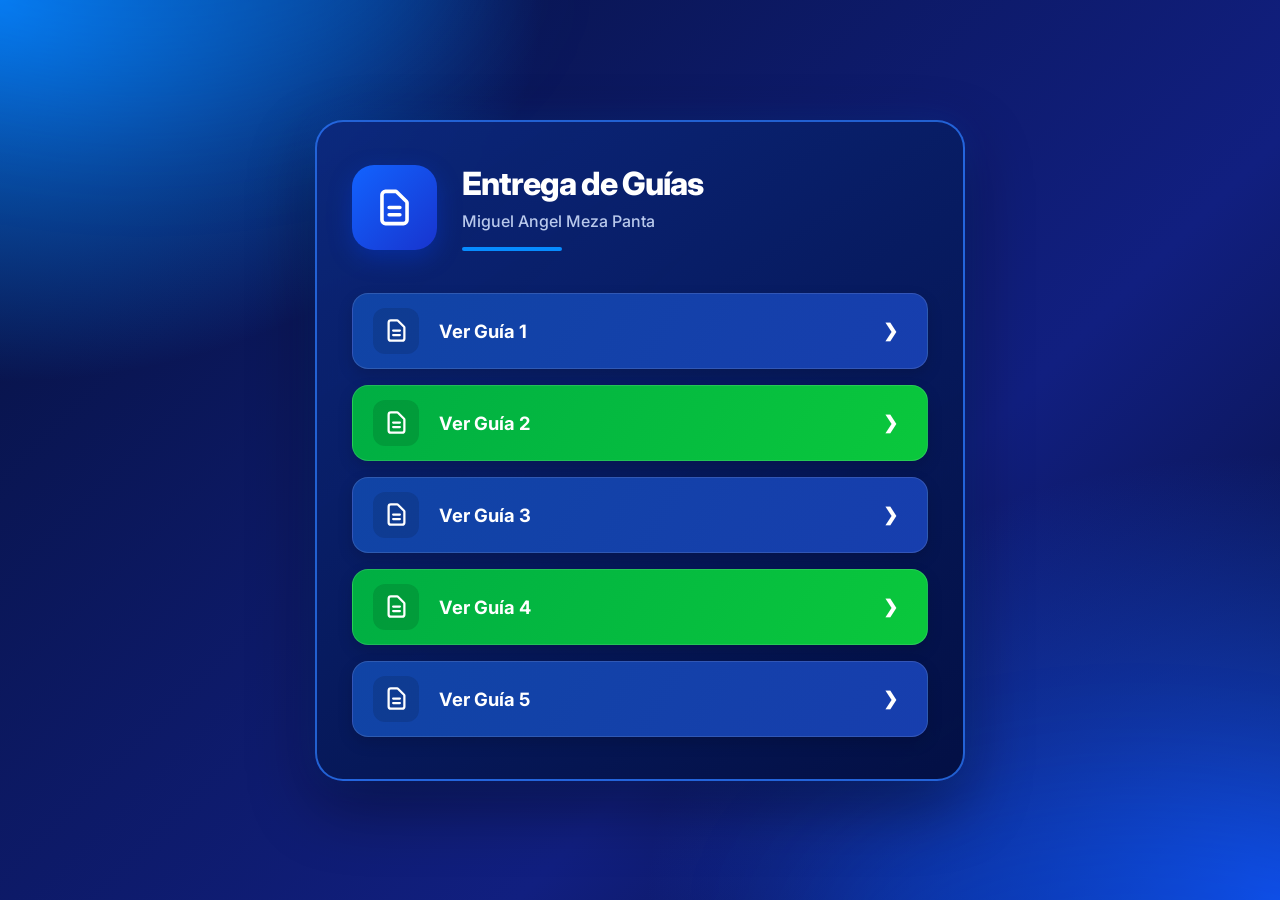
<file: index.html>
<!DOCTYPE html>
<html lang="es">
<head>
    <meta charset="UTF-8">
    <meta name="viewport" content="width=device-width, initial-scale=1.0">
    <title>Entrega de Guías | Miguel Angel Meza Panta</title>

    <link href="https://fonts.googleapis.com/css2?family=Inter:wght@400;500;600;700;800&display=swap" rel="stylesheet">

    <style>
        * {
            margin: 0;
            padding: 0;
            box-sizing: border-box;
            font-family: 'Inter', sans-serif;
        }

        body {
            min-height: 100vh;
            display: flex;
            justify-content: center;
            align-items: center;
            padding: 35px 20px;
            color: white;
            overflow-x: hidden;
            background:
                radial-gradient(ellipse at 0% 0%, #0879ed 0%, transparent 30%),
                radial-gradient(ellipse at 100% 100%, #134de0 0%, transparent 35%),
                linear-gradient(135deg, #06113d, #111f80 65%, #070e38);
        }

        /* Decoración del fondo */
        body::before,
        body::after {
            content: "";
            position: fixed;
            width: 650px;
            height: 300px;
            border-radius: 50%;
            z-index: -1;
            filter: blur(65px);
            pointer-events: none;
        }

        body::before {
            background: rgba(0, 132, 255, 0.25);
            top: -200px;
            left: -180px;
        }

        body::after {
            background: rgba(0, 85, 255, 0.25);
            bottom: -200px;
            right: -180px;
        }

        /* Tarjeta principal */
        .card-container {
            width: 100%;
            max-width: 650px;
            padding: 42px 35px;
            border-radius: 28px;
            background: linear-gradient(
                145deg,
                rgba(12, 40, 125, 0.92),
                rgba(3, 15, 65, 0.96)
            );
            border: 2px solid rgba(44, 123, 255, 0.75);
            box-shadow:
                0 25px 65px rgba(0, 0, 0, 0.4),
                0 0 35px rgba(0, 105, 255, 0.18);
            backdrop-filter: blur(15px);
            animation: aparecer 0.8s ease;
        }

        /* Encabezado */
        .header-section {
            display: flex;
            align-items: center;
            gap: 25px;
            margin-bottom: 42px;
        }

        .header-icon {
            width: 85px;
            height: 85px;
            flex-shrink: 0;
            display: flex;
            justify-content: center;
            align-items: center;
            background: linear-gradient(135deg, #1263ff, #1834ce);
            border-radius: 22px;
            box-shadow: 0 8px 25px rgba(0, 70, 255, 0.3);
        }

        .header-icon svg {
            width: 43px;
            height: 43px;
        }

        .header-text h1 {
            font-size: 2rem;
            font-weight: 800;
            letter-spacing: -1px;
            margin-bottom: 8px;
        }

        .nombre {
            font-size: 1rem;
            color: #b9c9ec;
            font-weight: 500;
        }

        .linea {
            width: 100px;
            height: 4px;
            margin-top: 16px;
            background: #078cff;
            border-radius: 10px;
        }

        /* Contenedor de guías */
        .links-container {
            display: flex;
            flex-direction: column;
            gap: 16px;
        }

        .btn-link {
            display: flex;
            justify-content: space-between;
            align-items: center;
            gap: 15px;
            padding: 14px 20px;
            border-radius: 16px;
            text-decoration: none;
            color: #ffffff;
            font-size: 1.15rem;
            font-weight: 700;
            border: 1px solid rgba(255, 255, 255, 0.12);
            transition: all 0.3s ease;
            box-shadow: 0 6px 15px rgba(0, 0, 0, 0.15);
        }

        .btn-content {
            display: flex;
            align-items: center;
            gap: 20px;
        }

        .icon-box {
            width: 46px;
            height: 46px;
            display: flex;
            justify-content: center;
            align-items: center;
            border-radius: 12px;
            background: rgba(0, 0, 0, 0.12);
        }

        .icon {
            width: 27px;
            height: 27px;
            stroke-width: 2;
        }

        .arrow {
            width: 24px;
            height: 24px;
            transition: transform 0.3s ease;
        }

        /* Botones azules */
        .btn-primary {
            background: linear-gradient(120deg, #1044a5, #173eae);
        }

        .btn-primary:hover {
            background: linear-gradient(120deg, #1763df, #2455d5);
        }

        /* Botones verdes */
        .btn-success {
            background: linear-gradient(120deg, #00ae43, #0ac83c);
        }

        .btn-success:hover {
            background: linear-gradient(120deg, #00c853, #10e34d);
        }

        /* Animación de botones */
        .btn-link:hover {
            transform: translateY(-4px) scale(1.01);
            box-shadow: 0 12px 25px rgba(0, 0, 0, 0.3);
        }

        .btn-link:hover .arrow {
            transform: translateX(5px);
        }

        .btn-link:active {
            transform: scale(0.98);
        }

        .btn-link:focus-visible {
            outline: 3px solid #ffffff;
            outline-offset: 4px;
        }

        /* Animación de entrada */
        @keyframes aparecer {
            from {
                opacity: 0;
                transform: translateY(25px);
            }
            to {
                opacity: 1;
                transform: translateY(0);
            }
        }

        /* Adaptación a celulares */
        @media (max-width: 600px) {
            .card-container {
                padding: 30px 20px;
                border-radius: 22px;
            }

            .header-section {
                flex-direction: column;
                text-align: center;
                gap: 18px;
                margin-bottom: 30px;
            }

            .header-text h1 {
                font-size: 1.65rem;
            }

            .linea {
                margin: 15px auto 0;
            }

            .btn-link {
                font-size: 1rem;
                padding: 12px 15px;
            }

            .btn-content {
                gap: 12px;
            }
        }

        @media (prefers-reduced-motion: reduce) {
            *,
            *::before,
            *::after {
                animation: none !important;
                transition: none !important;
            }
        }
    </style>
</head>

<body>

    <main class="card-container">

        <!-- Encabezado -->
        <header class="header-section">

            <div class="header-icon">
                <svg fill="none" stroke="currentColor"
                     stroke-width="2" viewBox="0 0 24 24"
                     aria-hidden="true">
                    <path stroke-linecap="round"
                          stroke-linejoin="round"
                          d="M9 12h6m-6 4h6m2 5H7a2 2 0 01-2-2V5a2 2 0 012-2h5.586a1 1 0 01.707.293l5.414 5.414a1 1 0 01.293.707V19a2 2 0 01-2 2z"/>
                </svg>
            </div>

            <div class="header-text">
                <h1>Entrega de Guías</h1>
                <p class="nombre">Miguel Angel Meza Panta</p>
                <div class="linea"></div>
            </div>

        </header>

        <!-- Enlaces de las guías -->
        <nav class="links-container" aria-label="Guías disponibles">

            <a href="Guia1/santa-rosa-meza/index.html"
               class="btn-link btn-primary"
               target="_blank" rel="noopener noreferrer">
                <div class="btn-content">
                    <div class="icon-box">
                        <svg class="icon" fill="none"
                             stroke="currentColor" viewBox="0 0 24 24"
                             aria-hidden="true">
                            <path stroke-linecap="round"
                                  stroke-linejoin="round"
                                  d="M9 12h6m-6 4h6m2 5H7a2 2 0 01-2-2V5a2 2 0 012-2h5.586a1 1 0 01.707.293l5.414 5.414a1 1 0 01.293.707V19a2 2 0 01-2 2z"/>
                        </svg>
                    </div>
                    <span>Ver Guía 1</span>
                </div>
                <span class="arrow" aria-hidden="true">❯</span>
            </a>

            <a href="Guia2/santa-rosa-meza/index.html"
               class="btn-link btn-success"
               target="_blank" rel="noopener noreferrer">
                <div class="btn-content">
                    <div class="icon-box">
                        <svg class="icon" fill="none"
                             stroke="currentColor" viewBox="0 0 24 24"
                             aria-hidden="true">
                            <path stroke-linecap="round"
                                  stroke-linejoin="round"
                                  d="M9 12h6m-6 4h6m2 5H7a2 2 0 01-2-2V5a2 2 0 012-2h5.586a1 1 0 01.707.293l5.414 5.414a1 1 0 01.293.707V19a2 2 0 01-2 2z"/>
                        </svg>
                    </div>
                    <span>Ver Guía 2</span>
                </div>
                <span class="arrow" aria-hidden="true">❯</span>
            </a>

            <a href="Guia3/santa-rosa-meza/index.html"
               class="btn-link btn-primary"
               target="_blank" rel="noopener noreferrer">
                <div class="btn-content">
                    <div class="icon-box">
                        <svg class="icon" fill="none"
                             stroke="currentColor" viewBox="0 0 24 24"
                             aria-hidden="true">
                            <path stroke-linecap="round"
                                  stroke-linejoin="round"
                                  d="M9 12h6m-6 4h6m2 5H7a2 2 0 01-2-2V5a2 2 0 012-2h5.586a1 1 0 01.707.293l5.414 5.414a1 1 0 01.293.707V19a2 2 0 01-2 2z"/>
                        </svg>
                    </div>
                    <span>Ver Guía 3</span>
                </div>
                <span class="arrow" aria-hidden="true">❯</span>
            </a>

            <a href="Guia4/santa-rosa-meza/index.html"
               class="btn-link btn-success"
               target="_blank" rel="noopener noreferrer">
                <div class="btn-content">
                    <div class="icon-box">
                        <svg class="icon" fill="none"
                             stroke="currentColor" viewBox="0 0 24 24"
                             aria-hidden="true">
                            <path stroke-linecap="round"
                                  stroke-linejoin="round"
                                  d="M9 12h6m-6 4h6m2 5H7a2 2 0 01-2-2V5a2 2 0 012-2h5.586a1 1 0 01.707.293l5.414 5.414a1 1 0 01.293.707V19a2 2 0 01-2 2z"/>
                        </svg>
                    </div>
                    <span>Ver Guía 4</span>
                </div>
                <span class="arrow" aria-hidden="true">❯</span>
            </a>

            <a href="Guia5/santa-rosa-meza/index-bootstrap.html"
               class="btn-link btn-primary"
               target="_blank" rel="noopener noreferrer">
                <div class="btn-content">
                    <div class="icon-box">
                        <svg class="icon" fill="none"
                             stroke="currentColor" viewBox="0 0 24 24"
                             aria-hidden="true">
                            <path stroke-linecap="round"
                                  stroke-linejoin="round"
                                  d="M9 12h6m-6 4h6m2 5H7a2 2 0 01-2-2V5a2 2 0 012-2h5.586a1 1 0 01.707.293l5.414 5.414a1 1 0 01.293.707V19a2 2 0 01-2 2z"/>
                        </svg>
                    </div>
                    <span>Ver Guía 5</span>
                </div>
                <span class="arrow" aria-hidden="true">❯</span>
            </a>

        </nav>

    </main>

</body>
</html>
</file>
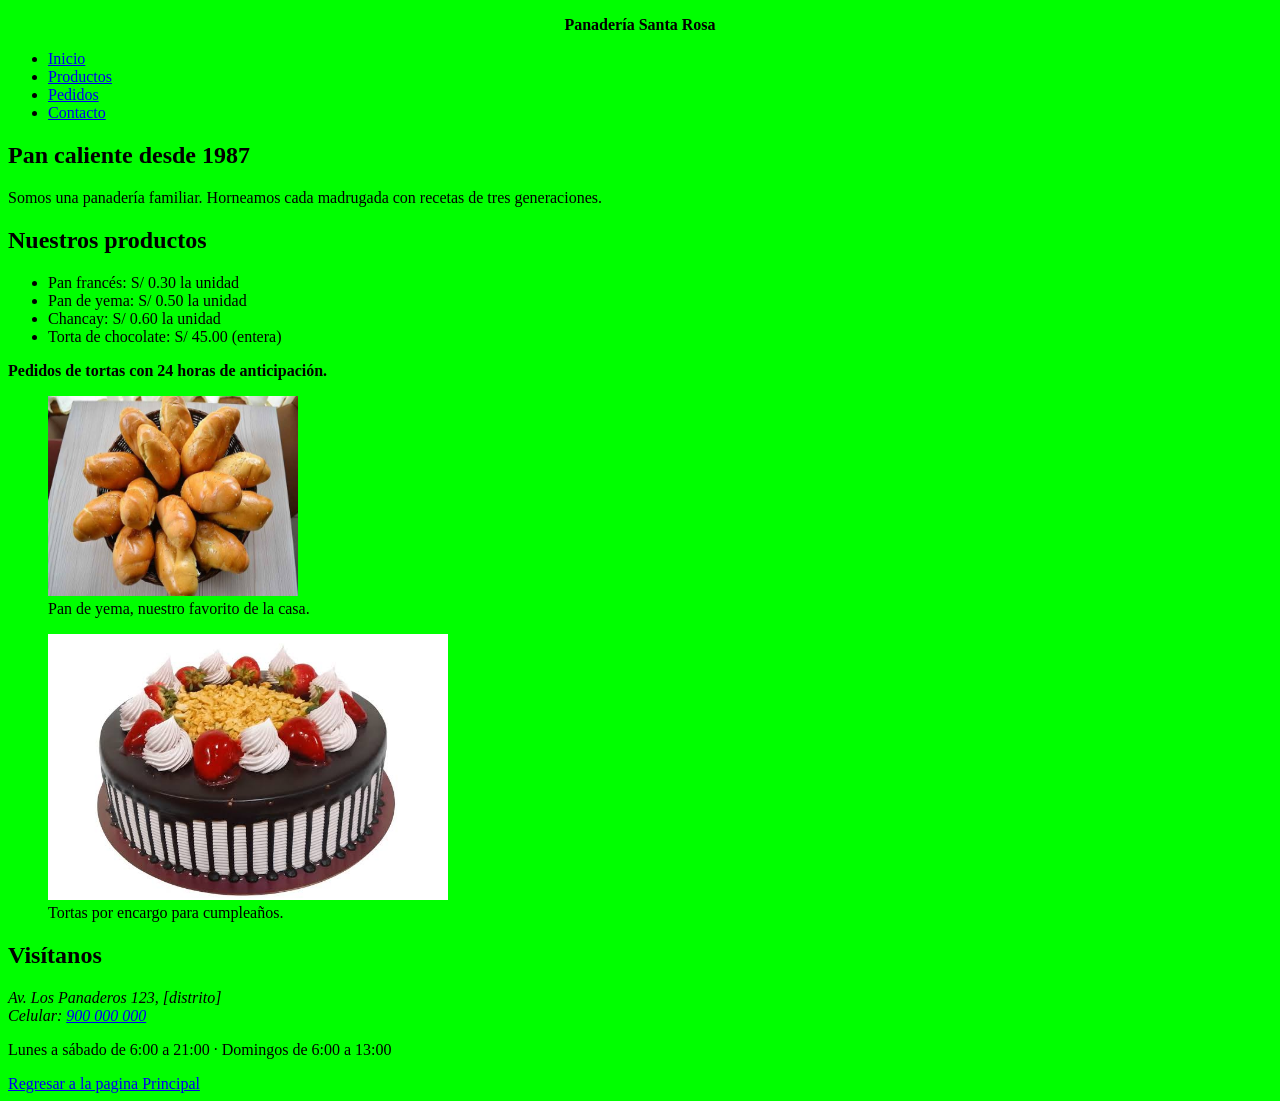
<file: Guia1/santa-rosa-meza/index.html>
<!DOCTYPE html>
<html lang="en">
<head>
    <meta charset="UTF-8">
    <meta name="viewport" content="width=device-width, initial-scale=1.0">
    <title>Panadería Santa Rosa | Pan caliente todos los días</title>
</head>
<body bgcolor="#00FF00">
    <header>
        <p align="center"><strong>Panadería Santa Rosa</strong></p>
        <nav>
            <ul>
                <li><a href="index.html">Inicio</a></li>
                <li><a href="#productos">Productos</a></li>
                <li><a href="pedidos.html">Pedidos</a></li>
                <li><a href="#contacto">Contacto</a></li>
            </ul>
        </nav>
    </header>
    <main>
        <section>
            <h1>Pan caliente desde 1987</h1>
            <p>Somos una panadería familiar. Horneamos cada madrugada con recetas de tres generaciones.</p>
        </section>
        <section id="productos">
            <h2>Nuestros productos</h2>
            <ul>
                <li>Pan francés: S/ 0.30 la unidad</li>
                <li>Pan de yema: S/ 0.50 la unidad</li>
                <li>Chancay: S/ 0.60 la unidad</li>
                <li>Torta de chocolate: S/ 45.00 (entera)</li>
            </ul>
            <p><strong>Pedidos de tortas con 24 horas de anticipación.</strong></p>
            <figure>
                <img src="img/pan-yema.jpg" alt="Canasta de panes de yema dorados recién horneados" width="250" height="200">
                <figcaption>Pan de yema, nuestro favorito de la casa.</figcaption>
            </figure>
            <figure>
                <img src="img/tortas.jpg" alt="Torta de chocolate de dos pisos decorada con fresas" width="400">
                <figcaption>Tortas por encargo para cumpleaños.</figcaption>
            </figure>
        </section>
    </main>
    <footer id="contacto">
        <h2>Visítanos</h2>
        <address>
            Av. Los Panaderos 123, [distrito]<br>
            Celular: <a href="tel:+51900000000">900 000 000</a>
        </address>
        <p>Lunes a sábado de 6:00 a 21:00 · Domingos de 6:00 a 13:00</p>
    </footer>
    <a href="../../index.html">Regresar a la pagina Principal</a></body>
</html>
</file>
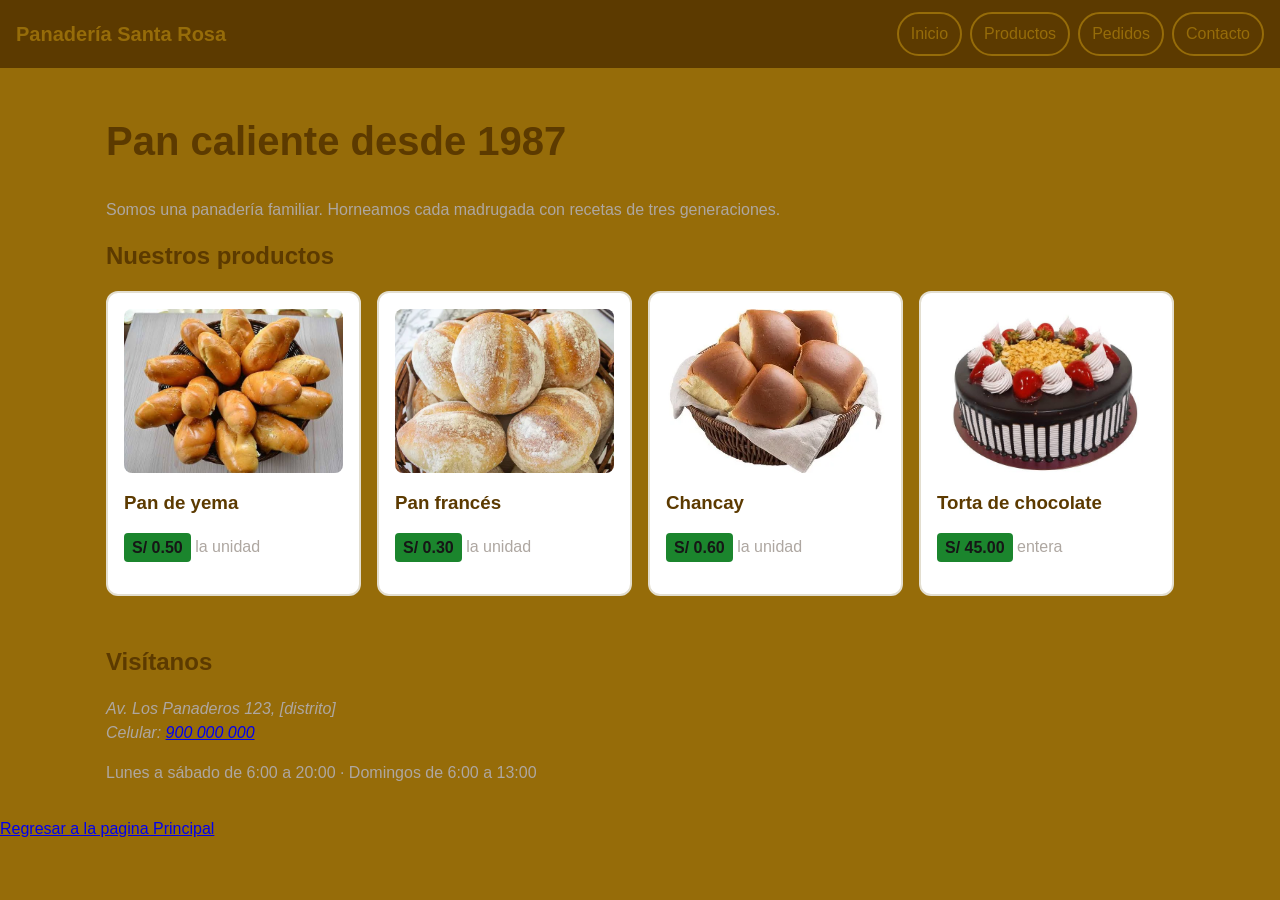
<file: Guia2/santa-rosa-meza/index.html>
<!DOCTYPE html>
<html lang="en">

<head>
    <meta charset="UTF-8">
    <meta name="viewport" content="width=device-width, initial-scale=1.0">
    <title>Panadería Santa Rosa | Pan caliente todos los días</title>
    <link rel="stylesheet" href="estilos.css">
</head>

<body>
    <header>
        <p align="center"><strong>Panadería Santa Rosa</strong></p>
        <nav>
            <ul>
                <li><a href="index.html">Inicio</a></li>
                <li><a href="#productos">Productos</a></li>
                <li><a href="pedidos.html">Pedidos</a></li>
                <li><a href="#contacto">Contacto</a></li>
            </ul>
        </nav>
    </header>
    <main>
        <section>
            <h1>Pan caliente desde 1987</h1>
            <p>Somos una panadería familiar. Horneamos cada madrugada con recetas de tres generaciones.</p>
        </section>
        <section id="productos">
            <h2>Nuestros productos</h2>
            <div class="catalogo">
                <article class="producto">
                    <img src="img/pan-yema.jpg" alt="Canasta de panes de yema dorados recién horneados">
                    <h3>Pan de yema</h3>
                    <p><span class="precio">S/ 0.50</span> la unidad</p>
                </article>
                <article class="producto">
                    <img src="img/pan_frances.png" alt="Pan francés recién horneado">
                    <h3>Pan francés</h3>
                    <p><span class="precio">S/ 0.30</span> la unidad</p>
                </article>
                <article class="producto">
                    <img src="img/chancay.png" alt="Chancay recién horneado">
                    <h3>Chancay</h3>
                    <p><span class="precio">S/ 0.60</span> la unidad</p>
                </article>
                <article class="producto">
                    <img src="img/tortas.jpg" alt="Torta de chocolate de dos pisos decorada con fresas">
                    <h3>Torta de chocolate</h3>
                    <p><span class="precio">S/ 45.00</span> entera</p>
                </article>
            </div>
        </section>
    </main>
    <footer id="contacto">
        <h2>Visítanos</h2>
        <address>
            Av. Los Panaderos 123, [distrito]<br>
            Celular: <a href="tel:+51900000000">900 000 000</a>
        </address>
        <p>Lunes a sábado de 6:00 a 20:00 · Domingos de 6:00 a 13:00</p>
    </footer>
    <a href="../../index.html">Regresar a la pagina Principal</a>
</body>
</html>
</file>
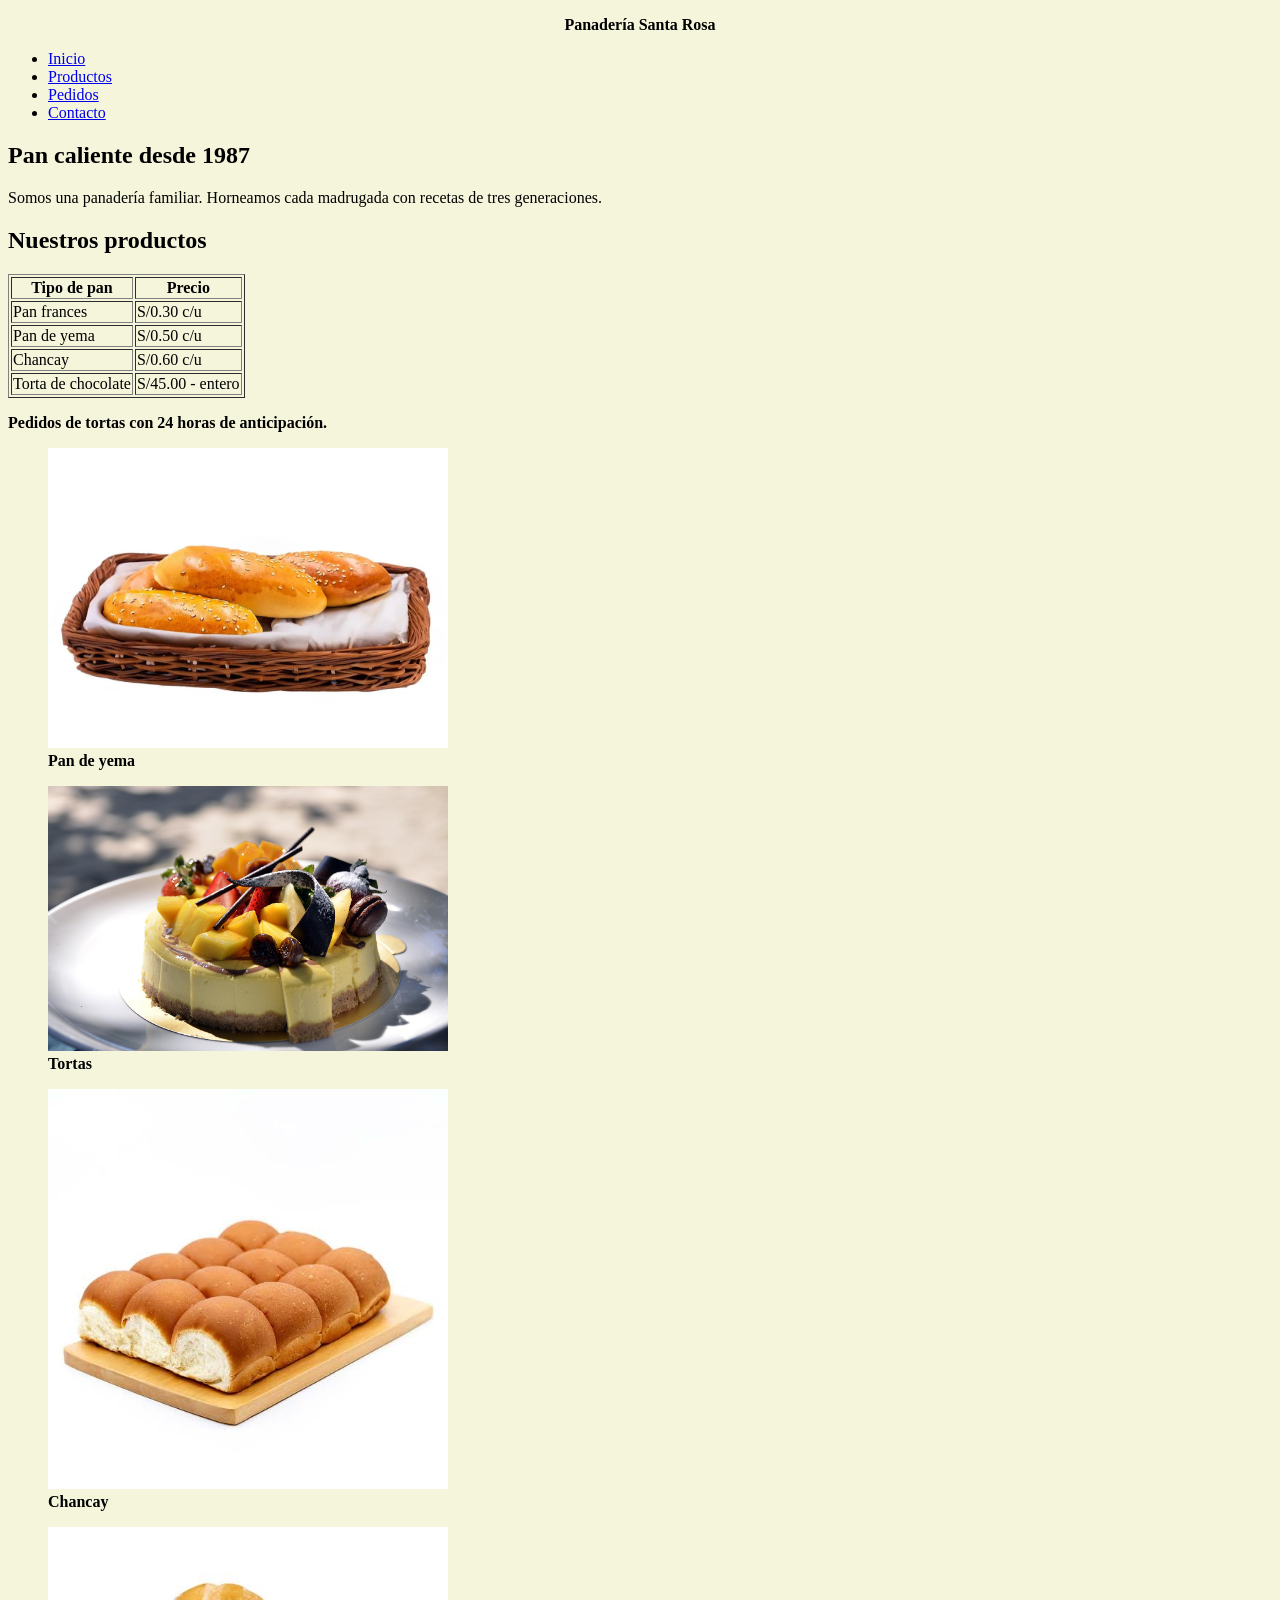
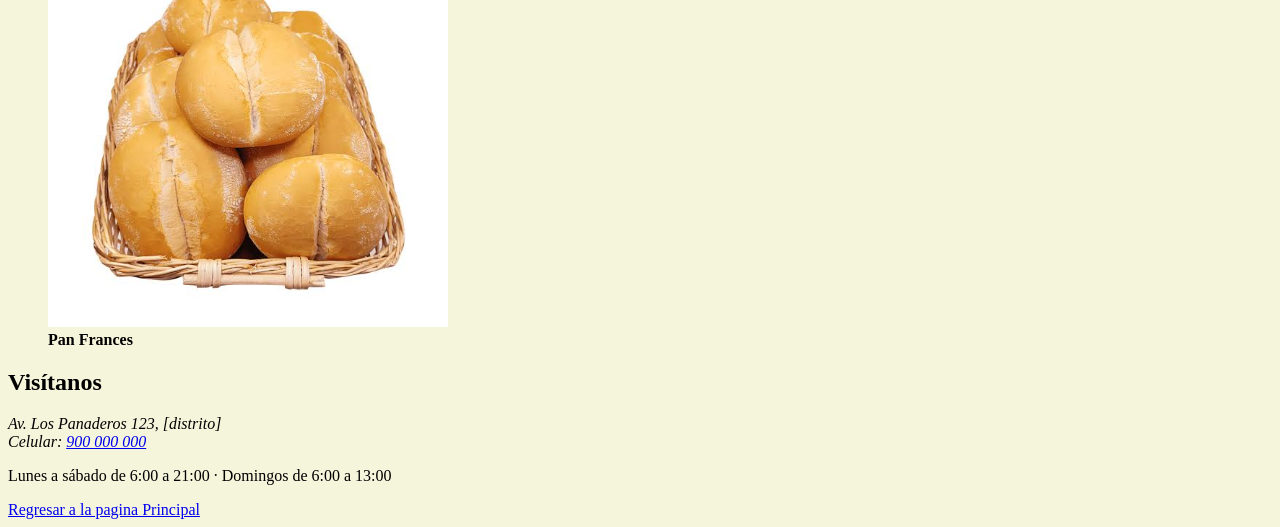
<file: Guia3/santa-rosa-meza/index.html>
<!DOCTYPE html>
<html lang="en">

<head>
    <meta charset="UTF-8">
    <meta name="viewport" content="width=device-width, initial-scale=1.0">
    <title>Panaderia Santa Rosa | Pan caliente todos los dias</title>
</head>

<body bgcolor="#F5F5DC">
    <header>
        <p align="center"><strong>Panadería Santa Rosa</strong></p>
        <nav>
            <ul>
                <li><a href="index.html">Inicio</a></li>
                <li><a href="#productos">Productos</a></li>
                <li><a href="pedidos.html">Pedidos</a></li>
                <li><a href="#contacto">Contacto</a></li>
            </ul>
        </nav>
    </header>
    <main>
        <section>
            <h1>Pan caliente desde 1987</h1>
            <p>Somos una panadería familiar. Horneamos cada madrugada con recetas de tres generaciones.</p>
        </section>
        <section id="productos">
            <h2>Nuestros productos</h2>
            <table border="1">
                <th>Tipo de pan</th>
                <th>Precio</th>
                <tr>
                    <td>Pan frances</td>
                    <td>S/0.30 c/u</td>
                </tr>
                <tr>
                    <td>Pan de yema</td>
                    <td>S/0.50 c/u</td>
                </tr>
                <tr>
                    <td>Chancay</td>
                    <td>S/0.60 c/u</td>
                </tr>
                <tr>
                    <td>Torta de chocolate</td>
                    <td>S/45.00 - entero</td>
                </tr>
            </table>

            <p><strong>Pedidos de tortas con 24 horas de anticipación.</strong></p>

            <figure>
                <img src="img/pan-yema.jpg" alt="Canasta de panes de yema dorados recién horneados" width="400"
                    height="300">
                <figcaption><strong>Pan de yema</figcaption>
            </figure> </strong>
            <figure>
                <img src="img/tortas.jpg" alt="Torta de chocolate de dos pisos decorada con fresas" width="400">
                <figcaption><strong>Tortas</figcaption> </strong>
            </figure>
            <figure>
                <img src="img/chancay.jpg" alt="Chancay" width="400">
                <figcaption><strong>Chancay</strong></figcaption>
            </figure>
            <figure>
                <img src="img/pan-frances.jpg" alt="Pan Frances" width="400">
                <figcaption><strong>Pan Frances</strong></figcaption>
            </figure>
        </section>
    </main>
    <footer id="contacto">
        <h2>Visítanos</h2>
        <address>
            Av. Los Panaderos 123, [distrito]<br>
            Celular: <a href="tel:+51900000000">900 000 000</a>
        </address>
        <p>Lunes a sábado de 6:00 a 21:00 · Domingos de 6:00 a 13:00</p>
    </footer>
    <a href="../../index.html">Regresar a la pagina Principal</a>
</body>

</html>
</file>
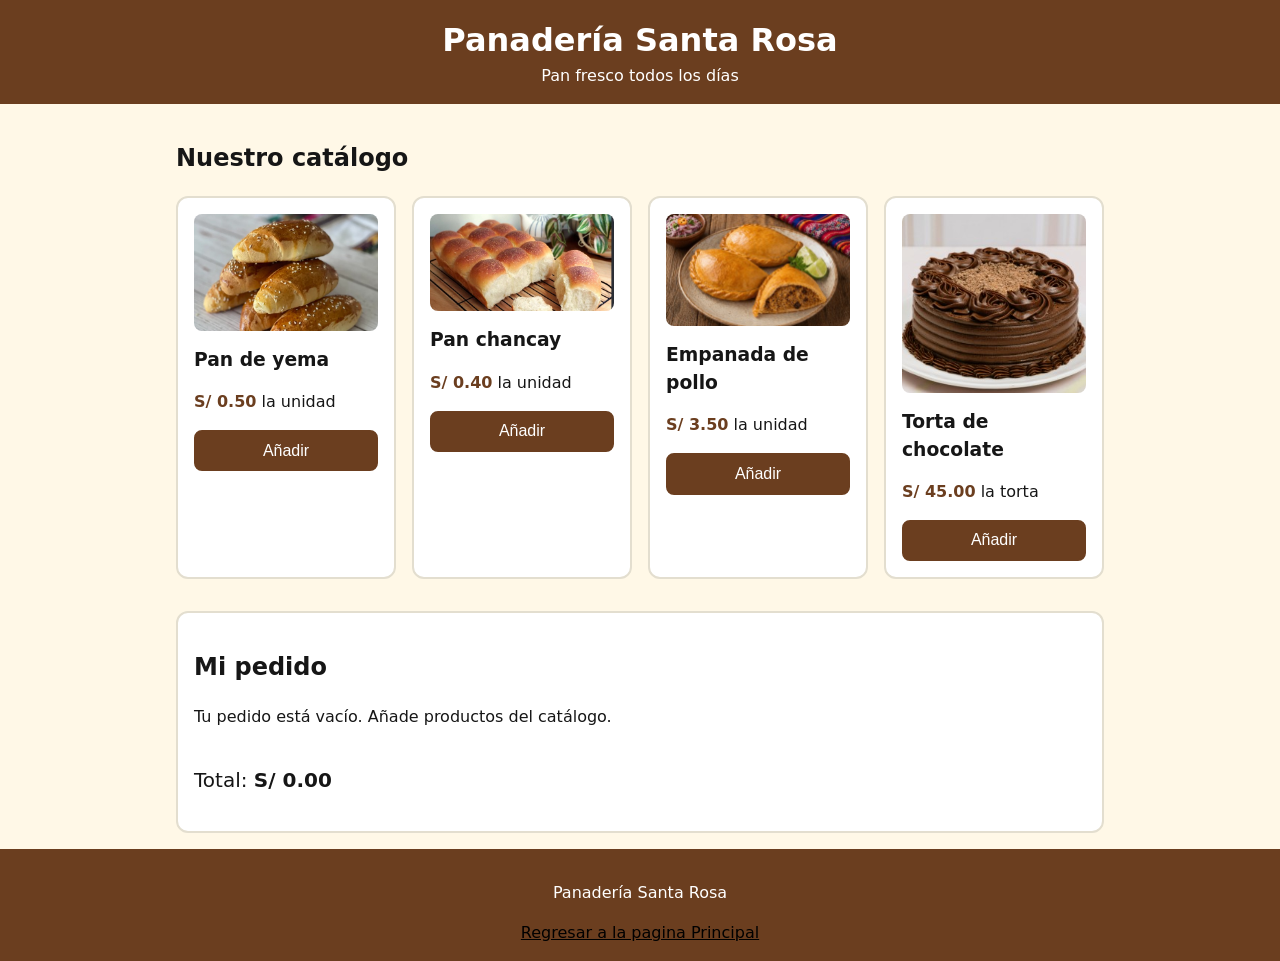
<file: Guia4/santa-rosa-meza/index.html>
<!DOCTYPE html>
<html lang="es">
<head>
  <meta charset="UTF-8">
  <meta name="viewport" content="width=device-width, initial-scale=1.0">
  <title>Panadería Santa Rosa</title>
  <link rel="stylesheet" href="css/estilos.css">
  <script src="js/pedido.js" defer></script>
</head>
<body>
  <header>
    <h1>Panadería Santa Rosa</h1>
    <p>Pan fresco todos los días</p>
  </header>

  <main>
    <section aria-labelledby="titulo-catalogo">
      <h2 id="titulo-catalogo">Nuestro catálogo</h2>
      <div class="catalogo">

        <article class="producto" data-nombre="Pan de yema" data-precio="0.50">
          <img src="img/pan-yema.jpg" alt="Canasta de panes de yema dorados recién horneados">
          <h3>Pan de yema</h3>
          <p><span class="precio">S/ 0.50</span> la unidad</p>
          <button type="button" class="btn-anadir">Añadir</button>
        </article>

        <article class="producto" data-nombre="Pan chancay" data-precio="0.40">
          <img src="img/pan-chancay.jpg" alt="Panes chancay dulces con su brillo de azúcar">
          <h3>Pan chancay</h3>
          <p><span class="precio">S/ 0.40</span> la unidad</p>
          <button type="button" class="btn-anadir">Añadir</button>
        </article>

        <article class="producto" data-nombre="Empanada de pollo" data-precio="3.50">
          <img src="img/empanada.jpg" alt="Empanada de pollo dorada recién salida del horno">
          <h3>Empanada de pollo</h3>
          <p><span class="precio">S/ 3.50</span> la unidad</p>
          <button type="button" class="btn-anadir">Añadir</button>
        </article>

        <article class="producto" data-nombre="Torta de chocolate" data-precio="45.00">
          <img src="img/torta-chocolate.jpg" alt="Torta de chocolate cubierta de crema oscura">
          <h3>Torta de chocolate</h3>
          <p><span class="precio">S/ 45.00</span> la torta</p>
          <button type="button" class="btn-anadir">Añadir</button>
        </article>

      </div>
    </section>

    <section id="mi-pedido" aria-labelledby="titulo-pedido">
      <h2 id="titulo-pedido" tabindex="-1">Mi pedido</h2>
      <p id="pedido-vacio">Tu pedido está vacío. Añade productos del catálogo.</p>
      <ul id="lista-pedido"></ul>
      <div id="sugerencia" hidden>
        <p>¿Añadir mantequilla por S/ 2.50?</p>
        <button type="button" id="btn-sugerencia">Añadir mantequilla</button>
      </div>
      <p class="total">Total: <strong id="total">S/ 0.00</strong></p>
      <button type="button" id="btn-vaciar" hidden>Vaciar pedido</button>
      <p id="aviso" class="solo-lector" role="status"></p>
    </section>
  </main>

  <footer>
    <p>Panadería Santa Rosa </p>
    <a href="../../index.html" style="color: black;">Regresar a la pagina Principal</a>
  </footer>
</body>
</html>
</file>
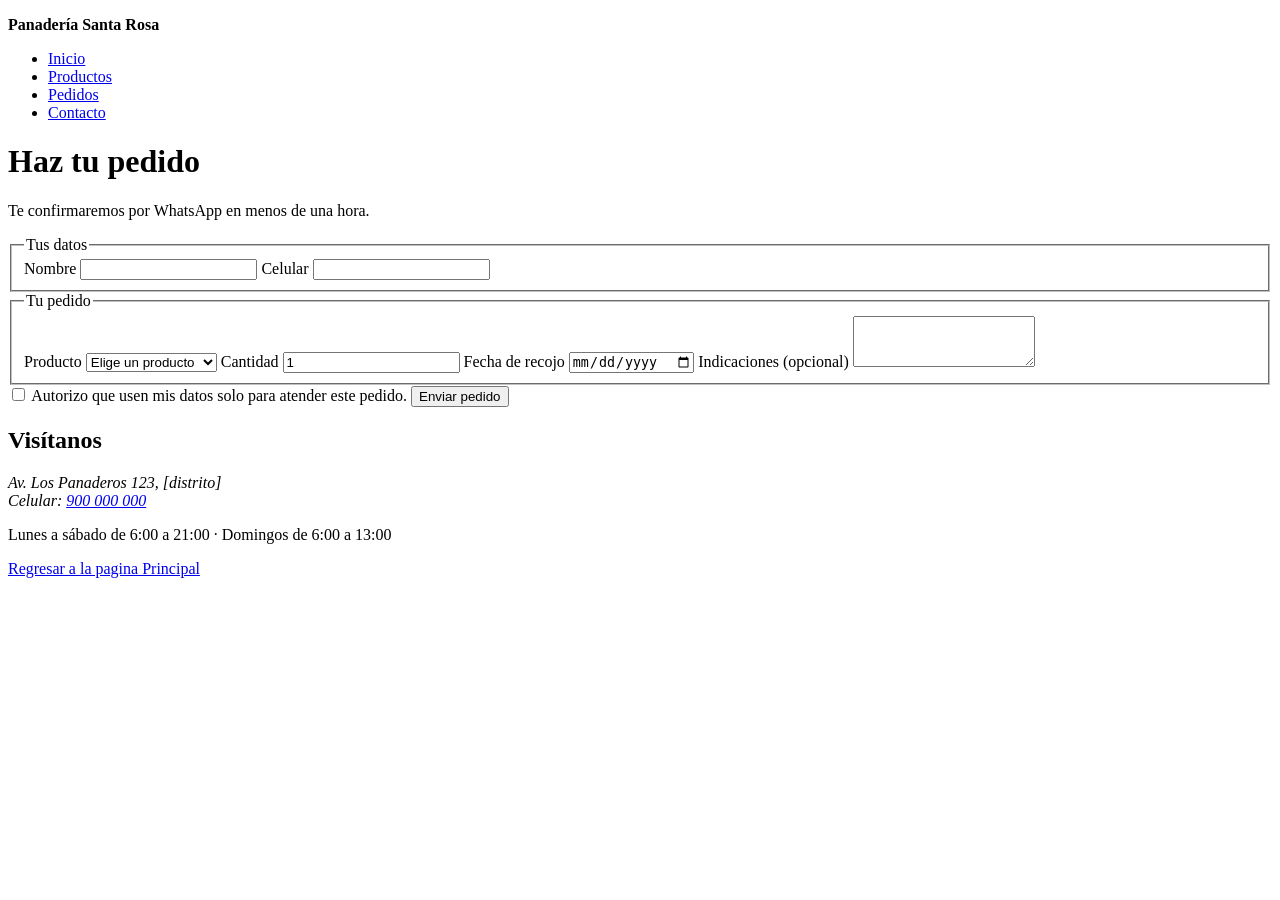
<file: Guia1/santa-rosa-meza/pedidos.html>
<!DOCTYPE html>
<html lang="en">
<head>
    <meta charset="UTF-8">
    <meta name="viewport" content="width=device-width, initial-scale=1.0">
    <title>Pedidos | Panadería Santa Rosa</title>
</head>
<body>
    <header>
        <p><strong>Panadería Santa Rosa</strong></p>
        <nav>
            <ul>
                <li><a href="index.html">Inicio</a></li>
                <li><a href="#productos">Productos</a></li>
                <li><a href="pedidos.html">Pedidos</a></li>
                <li><a href="#contacto">Contacto</a></li>
            </ul>
        </nav>
    </header>
    <main>
        <h1>Haz tu pedido</h1>
        <p>Te confirmaremos por WhatsApp en menos de una hora.</p>
        <form action="#">
            <fieldset>
                <legend>Tus datos</legend>
                <label for="nombre">Nombre</label>
                <input type="text" id="nombre" name="nombre" required>
                <label for="celular">Celular</label>
                <input type="tel" id="celular" name="celular" required>
            </fieldset>
            <fieldset>
                <legend>Tu pedido</legend>
                <label for="producto">Producto</label>
                <select id="producto" name="producto" required>
                    <option value="">Elige un producto</option>
                    <option>Pan francés</option>
                    <option>Pan de yema</option>
                    <option>Chancay</option>
                    <option>Torta de chocolate</option>
                </select>
                <label for="cantidad">Cantidad</label>
                <input type="number" id="cantidad" name="cantidad" min="1" value="1" required>
                <label for="fecha">Fecha de recojo</label>
                <input type="date" id="fecha" name="fecha" required>
                <label for="notas">Indicaciones (opcional)</label>
                <textarea id="notas" name="notas" rows="3"></textarea>
            </fieldset>
            <input type="checkbox" id="consentimiento" name="consentimiento" required>
            <label for="consentimiento">Autorizo que usen mis datos solo para atender este pedido.</label>
            <button type="submit">Enviar pedido</button>
        </form>
    </main>
    <footer id="contacto">
        <h2>Visítanos</h2>
        <address>
            Av. Los Panaderos 123, [distrito]<br>
            Celular: <a href="tel:+51900000000">900 000 000</a>
        </address>
        <p>Lunes a sábado de 6:00 a 21:00 · Domingos de 6:00 a 13:00</p>
    </footer>
    <a href="../../index.html">Regresar a la pagina Principal</a>
</body>
</html>
</file>
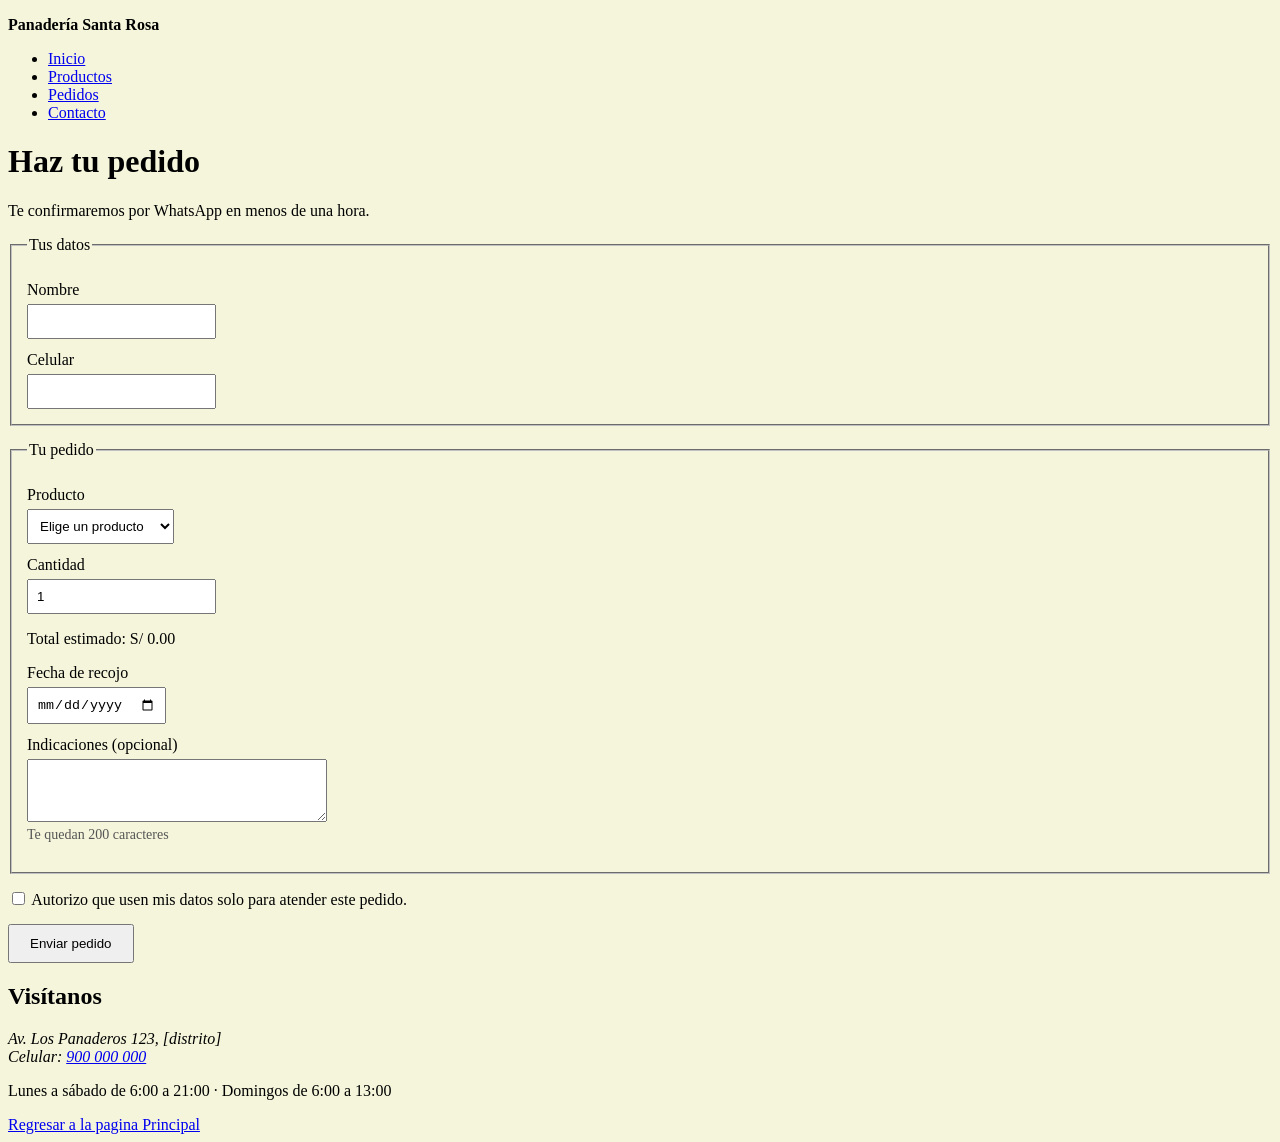
<file: Guia3/santa-rosa-meza/pedidos.html>
<!DOCTYPE html>
<html lang="es">
<head>
    <meta charset="UTF-8">
    <meta name="viewport" content="width=device-width, initial-scale=1.0">
    <title>Pedidos | Panaderia Santa Rosa</title>
    <link rel="stylesheet" href="css/estilos.css">
      <script src="js/app.js" defer></script>
</head>
<body bgcolor="#F5F5DC">
 <header> 

  <p><strong>Panadería Santa Rosa</strong></p>   <nav> 
    <ul> 
      <li><a href="index.html">Inicio</a></li> 
      <li><a href="#productos">Productos</a></li> 
      <li><a href="pedidos.html">Pedidos</a></li> 
      <li><a href="#contacto">Contacto</a></li>     </ul> 
  </nav> 
</header> 
<main> 
  <h1>Haz tu pedido</h1> 
  <p>Te confirmaremos por WhatsApp en menos de una hora.</p> 
  
  <form action="#" novalidate>
    <fieldset> 
      <legend>Tus datos</legend> 
<label for="nombre">Nombre</label>
<input type="text" id="nombre" name="nombre" required aria-describedby="error-nombre">
<p class="error" id="error-nombre"></p>
  
      <label for="celular">Celular</label>
<input type="tel" id="celular" name="celular" required aria-describedby="error-celular">
<p class="error" id="error-celular"></p>
    </fieldset>   
    <fieldset> 
      <legend>Tu pedido</legend> 
    <label for="producto">Producto</label>
<select id="producto" name="producto" required aria-describedby="error-producto">
    <option value="">Elige un producto</option>
    <option>Pan francés</option>
    <option>Pan de yema</option>
    <option>Chancay</option>
    <option>Torta de chocolate</option>
</select>
<p class="error" id="error-producto"></p>
  
    <label for="cantidad">Cantidad</label>
<input type="number" id="cantidad" name="cantidad" min="1" value="1" required aria-describedby="error-cantidad">
<p class="error" id="error-cantidad"></p>
<p id="total">Total estimado: S/ 0.00</p>
  
      <label for="fecha">Fecha de recojo</label>
<input type="date" id="fecha" name="fecha" required aria-describedby="error-fecha">
<p class="error" id="error-fecha"></p>
  
<label for="notas">Indicaciones (opcional)</label>
<textarea id="notas" name="notas" rows="3" maxlength="200"></textarea>
<p id="contador">Te quedan 200 caracteres</p>
    </fieldset> 
  
    <input type="checkbox" id="consentimiento" name="consentimiento" required aria-describedby="error-consentimiento">
<label for="consentimiento">Autorizo que usen mis datos solo para atender este pedido.</label>
<p class="error" id="error-consentimiento"></p>
  
<div id="estado" role="status"></div>
    <button type="submit">Enviar pedido</button> 
  </form> 
</main>
<footer id="contacto"> 
  <h2>Visítanos</h2> 
  <address> 
        Av. Los Panaderos 123, [distrito]<br> 
        Celular: <a href="tel:+51900000000">900 000 000</a> 
  </address> 
  <p>Lunes a sábado de 6:00 a 21:00 · Domingos de 6:00 a 13:00</p> 
</footer>
<a href="../../index.html">Regresar a la pagina Principal</a>
</body>
</html>
</file>
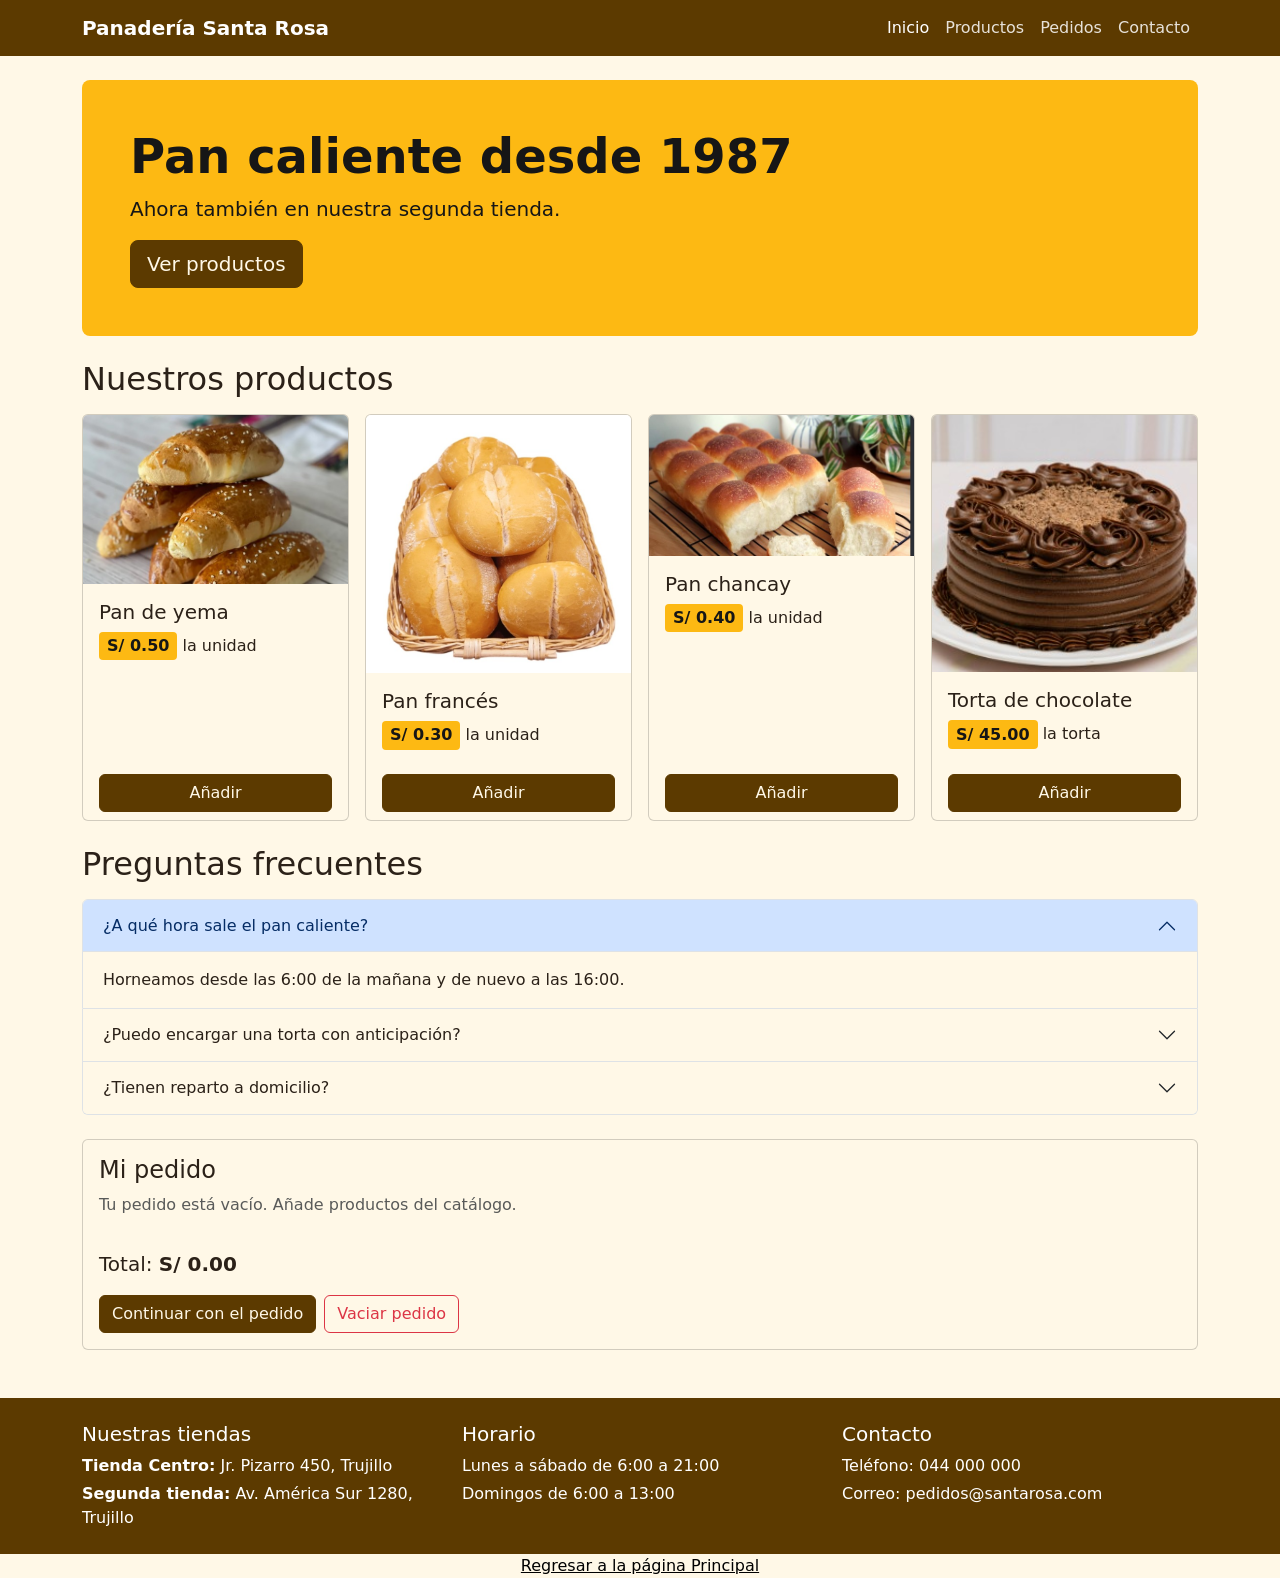
<file: Guia5/santa-rosa-meza/index-bootstrap.html>
<!DOCTYPE html>
<html lang="es">

<head>
  <meta charset="UTF-8">
  <meta name="viewport" content="width=device-width, initial-scale=1">
  <title>Panadería Santa Rosa | Pan caliente todos los días</title>

  <!-- 1. Estilos de Bootstrap 5.3.8 -->
  <link rel="stylesheet" href="https://cdn.jsdelivr.net/npm/bootstrap@5.3.8/dist/css/bootstrap.min.css"
    integrity="sha384-sRIl4kxILFvY47J16cr9ZwB07vP4J8+LH7qKQnuqkuIAvNWLzeN8tE5YBujZqJLB" crossorigin="anonymous">

  <!-- 2. Tus estilos, siempre después -->
  <link rel="stylesheet" href="css/marca.css">

  <!-- 3. JavaScript de Bootstrap y el tuyo -->
  <script src="https://cdn.jsdelivr.net/npm/bootstrap@5.3.8/dist/js/bootstrap.bundle.min.js"
    integrity="sha384-FKyoEForCGlyvwx9Hj09JcYn3nv7wiPVlz7YYwJrWVcXK/BmnVDxM+D2scQbITxI" crossorigin="anonymous"
    defer></script>
  <script src="js/pedido.js" defer></script>
  <script src="js/vaciar.js" defer></script>
</head>

<body>

  <nav class="navbar navbar-expand-md navbar-dark bg-cafe">
    <div class="container">
      <a class="navbar-brand fw-bold" href="index-bootstrap.html">Panadería Santa Rosa</a>
      <button class="navbar-toggler" type="button" data-bs-toggle="collapse" data-bs-target="#menu" aria-controls="menu"
        aria-expanded="false" aria-label="Abrir menú">
        <span class="navbar-toggler-icon"></span>
      </button>
      <div class="collapse navbar-collapse" id="menu">
        <ul class="navbar-nav ms-auto">
          <li class="nav-item">
            <a class="nav-link active" aria-current="page" href="index-bootstrap.html">Inicio</a>
          </li>
          <li class="nav-item"><a class="nav-link" href="#productos">Productos</a></li>
          <li class="nav-item"><a class="nav-link" href="pedidos.html">Pedidos</a></li>
          <li class="nav-item"><a class="nav-link" href="#contacto">Contacto</a></li>
        </ul>
      </div>
    </div>
  </nav>

  <main class="container py-4">
    <section class="p-4 p-md-5 mb-4 rounded-3 bg-amarillo">
      <h1 class="display-5 fw-bold">Pan caliente desde 1987</h1>
      <p class="lead">Ahora también en nuestra segunda tienda.</p>
      <a class="btn btn-marca btn-lg" href="#productos">Ver productos</a>
    </section>

    <section id="productos" class="mb-4">
      <h2 class="mb-3">Nuestros productos</h2>
      <div class="catalogo row row-cols-1 row-cols-sm-2 row-cols-lg-4 g-3">
        <div class="col">
          <article class="producto card h-100" data-nombre="Pan de yema" data-precio="0.50">
            <img src="img/pan-yema.jpg" class="card-img-top" alt="Canasta de panes de yema dorados recién horneados">
            <div class="card-body">
              <h3 class="card-title h5">Pan de yema</h3>
              <p class="card-text"><span class="precio">S/ 0.50</span> la unidad</p>
            </div>
            <div class="card-footer bg-transparent border-0">
              <button type="button" class="btn btn-marca w-100 btn-anadir">Añadir</button>
            </div>
          </article>
        </div>

        <div class="col">
          <article class="producto card h-100" data-nombre="Pan francés" data-precio="0.30">
            <img src="img/pan-frances.jpg" class="card-img-top"
              alt="Panes franceses crujientes recién salidos del horno">
            <div class="card-body">
              <h3 class="card-title h5">Pan francés</h3>
              <p class="card-text"><span class="precio">S/ 0.30</span> la unidad</p>
            </div>
            <div class="card-footer bg-transparent border-0">
              <button type="button" class="btn btn-marca w-100 btn-anadir">Añadir</button>
            </div>
          </article>
        </div>

        <div class="col">
          <article class="producto card h-100" data-nombre="Pan chancay" data-precio="0.40">
            <img src="img/pan-chancay.jpg" class="card-img-top" alt="Panes chancay dulces con su brillo de azúcar">
            <div class="card-body">
              <h3 class="card-title h5">Pan chancay</h3>
              <p class="card-text"><span class="precio">S/ 0.40</span> la unidad</p>
            </div>
            <div class="card-footer bg-transparent border-0">
              <button type="button" class="btn btn-marca w-100 btn-anadir">Añadir</button>
            </div>
          </article>
        </div>

        <div class="col">
          <article class="producto card h-100" data-nombre="Torta de chocolate" data-precio="45.00">
            <img src="img/torta-chocolate.jpg" class="card-img-top" alt="Torta de chocolate cubierta de crema oscura">
            <div class="card-body">
              <h3 class="card-title h5">Torta de chocolate</h3>
              <p class="card-text"><span class="precio">S/ 45.00</span> la torta</p>
            </div>
            <div class="card-footer bg-transparent border-0">
              <button type="button" class="btn btn-marca w-100 btn-anadir">Añadir</button>
            </div>
          </article>
        </div>
      </div>
    </section>

    <!-- Reto: acordeón de preguntas frecuentes -->
    <section id="preguntas" class="mb-4">
      <h2 class="mb-3">Preguntas frecuentes</h2>
      <div class="accordion" id="faq">
        <div class="accordion-item">
          <h3 class="accordion-header">
            <button class="accordion-button" type="button" data-bs-toggle="collapse" data-bs-target="#faq1"
              aria-expanded="true" aria-controls="faq1">
              ¿A qué hora sale el pan caliente?
            </button>
          </h3>
          <div id="faq1" class="accordion-collapse collapse show" data-bs-parent="#faq">
            <div class="accordion-body">
              Horneamos desde las 6:00 de la mañana y de nuevo a las 16:00.
            </div>
          </div>
        </div>
        <div class="accordion-item">
          <h3 class="accordion-header">
            <button class="accordion-button collapsed" type="button" data-bs-toggle="collapse" data-bs-target="#faq2"
              aria-expanded="false" aria-controls="faq2">
              ¿Puedo encargar una torta con anticipación?
            </button>
          </h3>
          <div id="faq2" class="accordion-collapse collapse" data-bs-parent="#faq">
            <div class="accordion-body">
              Sí. Haz tu encargo desde la página de pedidos con al menos 24 horas de anticipación.
            </div>
          </div>
        </div>
        <div class="accordion-item">
          <h3 class="accordion-header">
            <button class="accordion-button collapsed" type="button" data-bs-toggle="collapse" data-bs-target="#faq3"
              aria-expanded="false" aria-controls="faq3">
              ¿Tienen reparto a domicilio?
            </button>
          </h3>
          <div id="faq3" class="accordion-collapse collapse" data-bs-parent="#faq">
            <div class="accordion-body">
              Repartimos en los alrededores de ambas tiendas. Consúltanos al hacer tu pedido.
            </div>
          </div>
        </div>
      </div>
    </section>

    <section id="mi-pedido" class="card p-3" aria-labelledby="titulo-pedido">
      <h2 id="titulo-pedido" class="h4" tabindex="-1">Mi pedido</h2>
      <p id="pedido-vacio" class="text-body-secondary">
        Tu pedido está vacío. Añade productos del catálogo.</p>
      <ul id="lista-pedido" class="list-unstyled mb-3"></ul>
      <p class="fs-5">Total: <strong id="total">S/ 0.00</strong></p>
      <div class="d-flex flex-wrap gap-2">
        <a href="pedidos.html" class="btn btn-marca">Continuar con el pedido</a>
        <button type="button" class="btn btn-outline-danger" data-bs-toggle="modal" data-bs-target="#modalVaciar">Vaciar
          pedido</button>
      </div>
      <p id="aviso" class="visually-hidden" role="status"></p>
    </section>
  </main>

  <div class="modal fade" id="modalVaciar" tabindex="-1" aria-labelledby="modalVaciarTitulo" aria-hidden="true">
    <div class="modal-dialog modal-dialog-centered">
      <div class="modal-content">
        <div class="modal-header">
          <h2 class="modal-title fs-5" id="modalVaciarTitulo">¿Vaciar tu pedido?</h2>
          <button type="button" class="btn-close" data-bs-dismiss="modal" aria-label="Cerrar"></button>
        </div>
        <div class="modal-body">
          Se quitarán todos los productos. Esta acción no se puede deshacer.
        </div>
        <div class="modal-footer">
          <button type="button" class="btn btn-outline-secondary" data-bs-dismiss="modal">Cancelar</button>
          <button type="button" class="btn btn-danger" id="confirmarVaciar" data-bs-dismiss="modal">Sí, vaciar</button>
        </div>
      </div>
    </div>
  </div>

  <!-- Reto: pie de página en tres columnas (se apilan en celular, 3 columnas desde md) -->
  <footer id="contacto" class="bg-cafe text-white py-4 mt-4">
    <div class="container">
      <div class="row g-4">
        <div class="col-12 col-md-4">
          <h2 class="h5">Nuestras tiendas</h2>
          <p class="mb-1"><strong>Tienda Centro:</strong> Jr. Pizarro 450, Trujillo</p>
          <p class="mb-0"><strong>Segunda tienda:</strong> Av. América Sur 1280, Trujillo</p>
        </div>
        <div class="col-12 col-md-4">
          <h2 class="h5">Horario</h2>
          <p class="mb-1">Lunes a sábado de 6:00 a 21:00</p>
          <p class="mb-0">Domingos de 6:00 a 13:00</p>
        </div>
        <div class="col-12 col-md-4">
          <h2 class="h5">Contacto</h2>
          <p class="mb-1">Teléfono: 044 000 000</p>
          <p class="mb-0">Correo: pedidos@santarosa.com</p>
        </div>
      </div>
    </div>
  </footer>

    <footer style="text-align: center;">
    <a href="../../index.html" style="color: black; display: inline-block;">Regresar a la página Principal</a>
  </footer>

</body>
</html>
</file>
<file: Guia2/santa-rosa-meza/estilos.css>
/* ===== 1. Base ===== */
*, *::before, *::after {
  box-sizing: border-box;
}
 
:root {
  --cafe: #5C3A00;      
  --amarillo: #1b852d;  
  --crema: #966c09;     
  --texto: #aea7a1;     
}
 
body {
  margin: 0;
  font-family: Arial, Helvetica, sans-serif;
  font-size: 1rem;
  line-height: 1.5;
  color: var(--texto);
  background: var(--crema);
}
 
img {
  max-width: 100%;
  height: auto;
  display: block;
}
 
main, footer {
  max-width: 1100px;
  margin: 0 auto;
  padding: 1rem;
}
/* ===== 2. Tipografía ===== */
h1, h2, h3 {
  color: var(--cafe);
  line-height: 1.2;
}
 
h1 { font-size: 2rem; }
h2 { font-size: 1.5rem; }
 
.precio {
  display: inline-block;
  background: var(--amarillo);
  color: #161616;
  font-weight: bold;
  padding: 0.15rem 0.5rem;
  border-radius: 4px;
}
/* ===== 3. Encabezado y menú ===== */
header {
  display: flex;
  flex-wrap: wrap;
  justify-content: space-between;
  align-items: center;
  gap: 0.5rem 1rem;
  padding: 0.75rem 1rem;
  background: var(--cafe);
  color: var(--crema);
}
 
header p {
  margin: 0;
  font-size: 1.25rem;
}
 
nav ul {
  display: flex;
  flex-wrap: wrap;
  gap: 0.5rem;
  list-style: none;
  margin: 0;
  padding: 0;
}
 
nav a {
  display: inline-block;
  padding: 0.5rem 0.75rem;
  color: var(--crema);
  text-decoration: none;
  border: 2px solid var(--crema);
  border-radius: 999px;
}
 
nav a:hover {
background: var(--amarillo);
  color: #161616;
}
/* ===== 4. Catálogo ===== */
.catalogo {
  display: grid;
  gap: 1rem;
}
 
.producto {
  background: #FFFFFF;
  border: 2px solid #E3DECF;
  border-radius: 12px;
  padding: 1rem;
}
 
.producto img {
  border-radius: 8px;
  aspect-ratio: 4 / 3;
  object-fit: cover;
}
/* ===== 5. Responsividad (mobile first) ===== */
@media (min-width: 600px) {
  .catalogo {
    grid-template-columns: repeat(2, 1fr);
  }
}
 
@media (min-width: 1000px) {
  .catalogo {
    grid-template-columns: repeat(4, 1fr);
  }
  h1 {
    font-size: 2.5rem;
  }
}
/* ===== 6. Accesibilidad ===== */
a:focus-visible,
input:focus-visible,
select:focus-visible,
textarea:focus-visible,
button:focus-visible {
  outline: 3px solid #161616;
  outline-offset: 2px;
}
 
header a:focus-visible {
  outline-color: var(--amarillo);
}
 
/* Formulario */
form {
  display: grid;
  gap: 0.75rem;
  max-width: 32rem;
}
 
fieldset {
  display: grid;
  gap: 0.5rem;
  border: 2px solid #E3DECF;
  border-radius: 8px;
}
 
label {
  font-weight: bold;
}
 
input, select, textarea, button {
  font: inherit;
  width: 100%;
  padding: 0.6rem;
  border: 2px solid var(--cafe);
  border-radius: 6px;
}
 
input[type="checkbox"] {
  width: auto;
}
 
button {
  min-height: 44px;
  background: var(--cafe);
  color: var(--crema);
  font-weight: bold;
  cursor: pointer;
}
 
/* Respeta a quien desactiva las animaciones */
@media (prefers-reduced-motion: reduce) {
  * {
    transition: none !important;
    animation: none !important;
  }
}
</file>
<file: Guia4/santa-rosa-meza/css/estilos.css>
:root {
  --cafe: #6B3E1F;
  --crema: #FFF8E7;
  --dorado: #F2C14E;
  --texto: #161616;
}

* { box-sizing: border-box; }

body {
  margin: 0;
  font-family: system-ui, Arial, sans-serif;
  background: var(--crema);
  color: var(--texto);
  line-height: 1.5;
}

header, footer {
  background: var(--cafe);
  color: #FFFFFF;
  text-align: center;
  padding: 1rem;
}

header h1, header p { margin: 0; }

main {
  max-width: 960px;
  margin: 0 auto;
  padding: 1rem;
}

.catalogo {
  display: grid;
  grid-template-columns: repeat(auto-fit, minmax(200px, 1fr));
  gap: 1rem;
}

.producto {
  background: #FFFFFF;
  border: 2px solid #E3DECF;
  border-radius: 12px;
  padding: 1rem;
}

.producto img {
  width: 100%;
  height: auto;
  border-radius: 8px;
}

.producto h3 { margin: 0.5rem 0; }

.precio { font-weight: bold; color: var(--cafe); }

button {
  width: 100%;
  padding: 0.6rem 1rem;
  font-size: 1rem;
  border: 2px solid var(--cafe);
  border-radius: 8px;
  background: var(--cafe);
  color: #FFFFFF;
  cursor: pointer;
}

button:focus-visible {
  outline: 3px solid #161616;
  outline-offset: 2px;
}

/* ===== 8. Mi pedido (Semana 4) ===== */
#mi-pedido {
  margin-top: 2rem;
  padding: 1rem;
  background: #FFFFFF;
  border: 2px solid #E3DECF;
  border-radius: 12px;
}

#lista-pedido {
  list-style: none;
  margin: 0;
  padding: 0;
  display: grid;
  gap: 0.5rem;
}

#lista-pedido li {
  display: flex;
  justify-content: space-between;
  align-items: center;
  gap: 1rem;
  padding: 0.5rem 0;
  border-bottom: 1px solid #E3DECF;
}

.btn-quitar {
  width: auto;
  background: #FFFFFF;
  color: var(--cafe);
}

.total {
  font-size: 1.25rem;
}

#titulo-pedido:focus {
  outline: 3px solid #161616;
  outline-offset: 2px;
}

/* Visible solo para lectores de pantalla */
.solo-lector {
  position: absolute;
  width: 1px;
  height: 1px;
  overflow: hidden;
  clip-path: inset(50%);
  white-space: nowrap;
}

/* Reto: cantidades, vaciar y sugerencia */
.acciones-linea {
  display: flex;
  align-items: center;
  gap: 0.5rem;
}

.btn-sumar, .btn-restar {
  width: 2.5rem;
  background: #FFFFFF;
  color: var(--cafe);
}

#btn-vaciar {
  width: auto;
  background: #FFFFFF;
  color: var(--cafe);
}

#sugerencia {
  margin: 1rem 0;
  padding: 0.75rem;
  background: var(--crema);
  border: 2px dashed var(--cafe);
  border-radius: 8px;
}

#sugerencia p { margin: 0 0 0.5rem; }
#sugerencia button { width: auto; }
</file>
<file: Guia3/santa-rosa-meza/css/estilos.css>
/* ===== 7. Mensajes de validación (Semana 3) ===== */

.error {
    margin: 0;
    color: #d23f3f;
    font-weight: bold;
}

.error:empty {
    display: none;
}

.error:not(:empty)::before {
    content: "⚠ ";
    margin-right: 5px;
}

[aria-invalid="true"] {
    border-color: #4036c1;
    border-width: 3px;
}

#estado:not(:empty) {
    padding: 0.75rem 1rem;
    border: 2px solid var(--cafe, #d08350);
    border-radius: 8px;
    background: #FFFFFF;
    font-weight: bold;
}

/* ===== Ordenar formulario de pedidos ===== */

form fieldset {
    margin-bottom: 15px;
    padding: 15px;
}

form fieldset label {
    display: block;
    margin-top: 12px;
    margin-bottom: 5px;
}

form fieldset input,
form fieldset select,
form fieldset textarea {
    display: block;
    padding: 8px;
    max-width: 100%;
    box-sizing: border-box;
}

form fieldset textarea {
    width: 300px;
}

#contador {
    font-size: 14px;
    color: #555;
    margin-top: 5px;
}

form button {
    display: block;
    margin-top: 15px;
    padding: 10px 20px;
    cursor: pointer;
}
</file>
<file: Guia5/santa-rosa-meza/css/marca.css>
/* ===== 1. Colores de la marca ===== */
:root {
  --cafe: #5C3A00;
  --amarillo: #FDB913;
  --bs-body-bg: #FFF8E7;      /* fondo crema de Santa Rosa */
  --bs-body-color: #2B2118;   /* texto principal */
}

.bg-cafe { background-color: var(--cafe); }
.bg-amarillo { background-color: var(--amarillo); color: #161616; }

/* ===== 2. Botón propio con las variables de Bootstrap ===== */
.btn-marca {
  --bs-btn-color: #FFF8E7;
  --bs-btn-bg: var(--cafe);
  --bs-btn-border-color: var(--cafe);
  --bs-btn-hover-color: #161616;
  --bs-btn-hover-bg: var(--amarillo);
  --bs-btn-hover-border-color: var(--amarillo);
  --bs-btn-active-color: #161616;
  --bs-btn-active-bg: var(--amarillo);
  --bs-btn-active-border-color: var(--amarillo);
  --bs-btn-focus-shadow-rgb: 92, 58, 0;
}

/* ===== 3. Contraste: el menú por defecto no alcanza 4.5:1 ===== */
.navbar-dark {
  --bs-navbar-color: rgba(255, 255, 255, 0.85);     /* 7.9:1 sobre café */
  --bs-navbar-hover-color: #FDB913;
  --bs-navbar-active-color: #FFFFFF;
}

/* ===== 4. Lo que ya teníamos: precio y lista del pedido ===== */
.precio {
  display: inline-block;
  background: var(--amarillo);
  color: #161616;
  font-weight: bold;
  padding: 0.15rem 0.5rem;
  border-radius: 4px;
}

#lista-pedido li {
  display: flex;
  justify-content: space-between;
  align-items: center;
  gap: 1rem;
  padding: 0.5rem 0;
  border-bottom: 1px solid #E3DECF;
}

.btn-quitar {
  border: 2px solid var(--cafe);
  border-radius: 6px;
  background: #FFFFFF;
  color: var(--cafe);
  font-weight: bold;
  padding: 0.25rem 0.75rem;
}

/* ===== 5. Foco visible (pedido.js lleva el foco al título al quitar) ===== */
#titulo-pedido:focus,
.btn-quitar:focus-visible {
  outline: 3px solid #161616;
  outline-offset: 2px;
}
</file>
